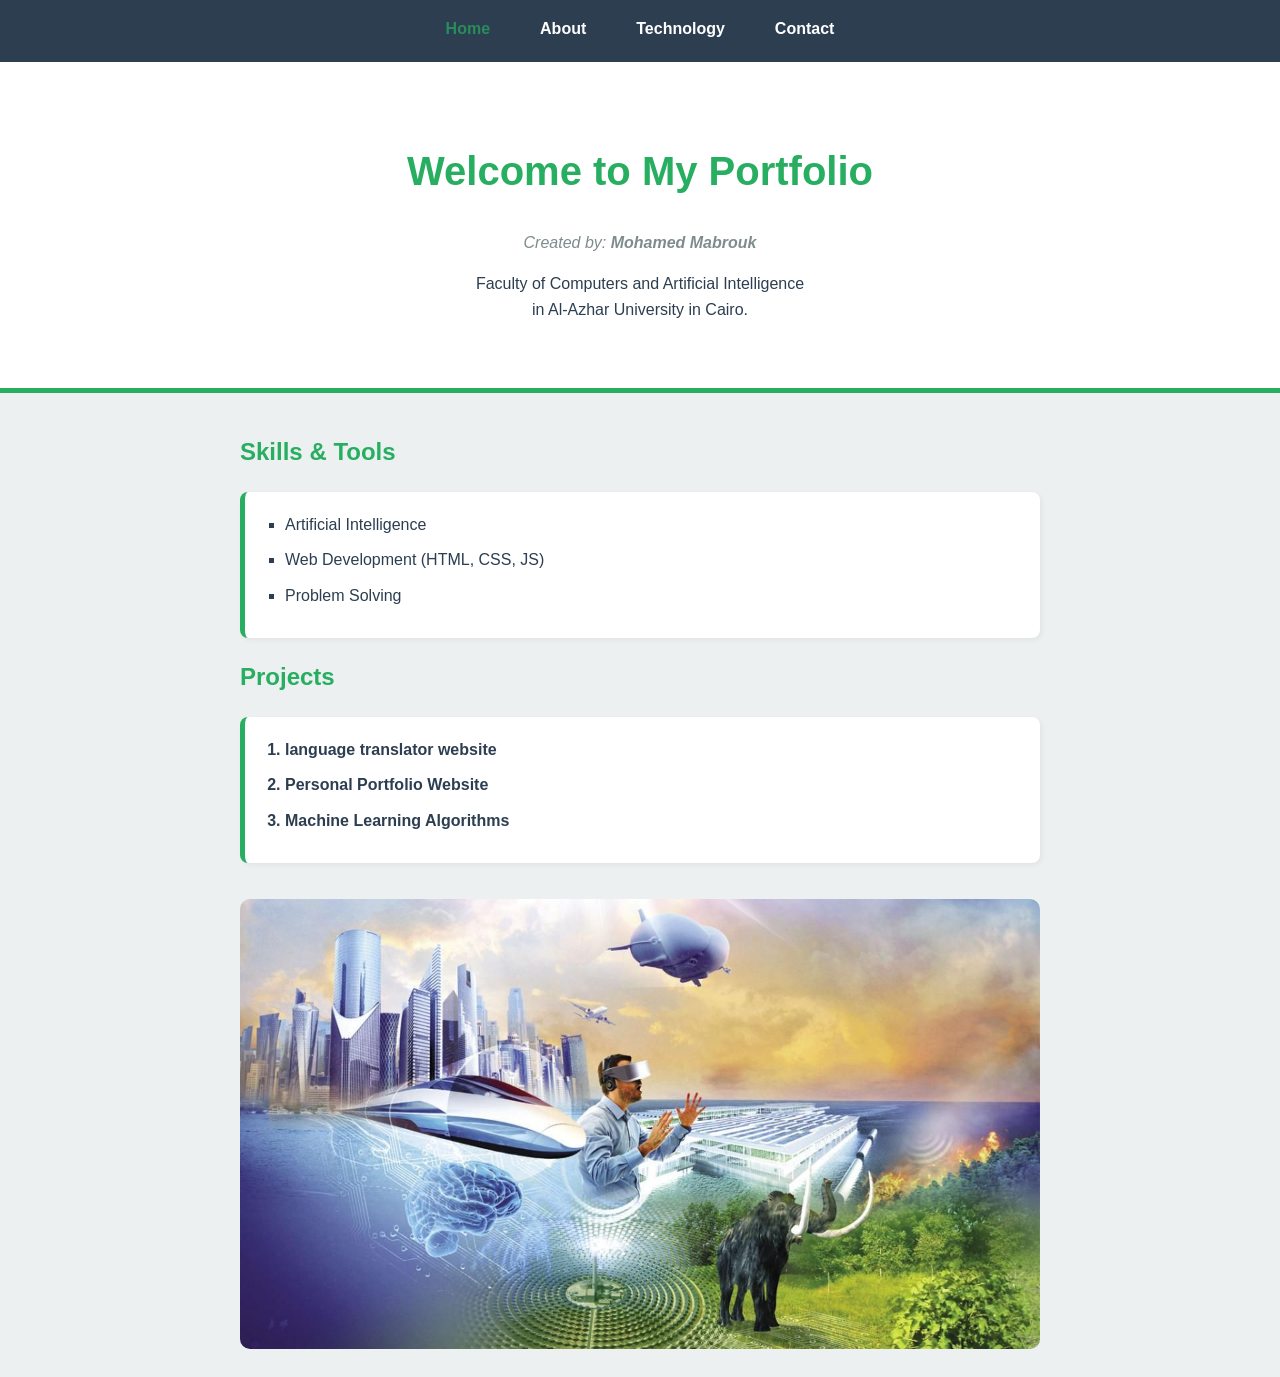
<file: index.html>
<!DOCTYPE html>
<html lang="en">
    <head>
        <meta charset="UTF-8">
        <meta name="viewport" content="width=device-width, initial-scale=1.0">
        <link rel="shortcut icon" href="./myphoto.jpg" type="image/x-icon">
        <title>Mohamed Mabrouk - Home</title>
        <link rel="stylesheet" href="style.css">
        <style>
            /* Internal CSS Requirement */
            .welcome-msg {
                font-style: italic;
                color: #7f8c8d;
            }
        </style>
    </head>

    <body>
        <nav class="navbar">
            <a href="index.html" class="active">Home</a>
            <a href="about.html">About</a>
            <a href="tech.html">Technology</a>
            <a href="contact.html">Contact</a>
        </nav>

        <header class="hero">
            <h1>Welcome to My Portfolio</h1>
            <p class="welcome-msg">Created by: <b>Mohamed Mabrouk</b></p>
            <p>Faculty of Computers and Artificial Intelligence <br> in Al-Azhar University in Cairo.</p>
        </header>

        <div class="container">
            <h2 style="color: var(--primary);">Skills & Tools</h2>
            <ul>
                <li>Artificial Intelligence</li>
                <li>Web Development (HTML, CSS, JS)</li>
                <li>Problem Solving</li>
            </ul>
            <h2 style="color: var(--primary);">Projects</h2>
            <ol>
                <li>language translator website</li>
                <li>Personal Portfolio Website</li>
                <li>Machine Learning Algorithms</li>
            </ol>
            <img src="./futureTechnologies.jpg" alt="Skills Image" style="width: 100%; border-radius: 10px; margin-top: 20px;">
        </div>
    </body>
</html>
</file>
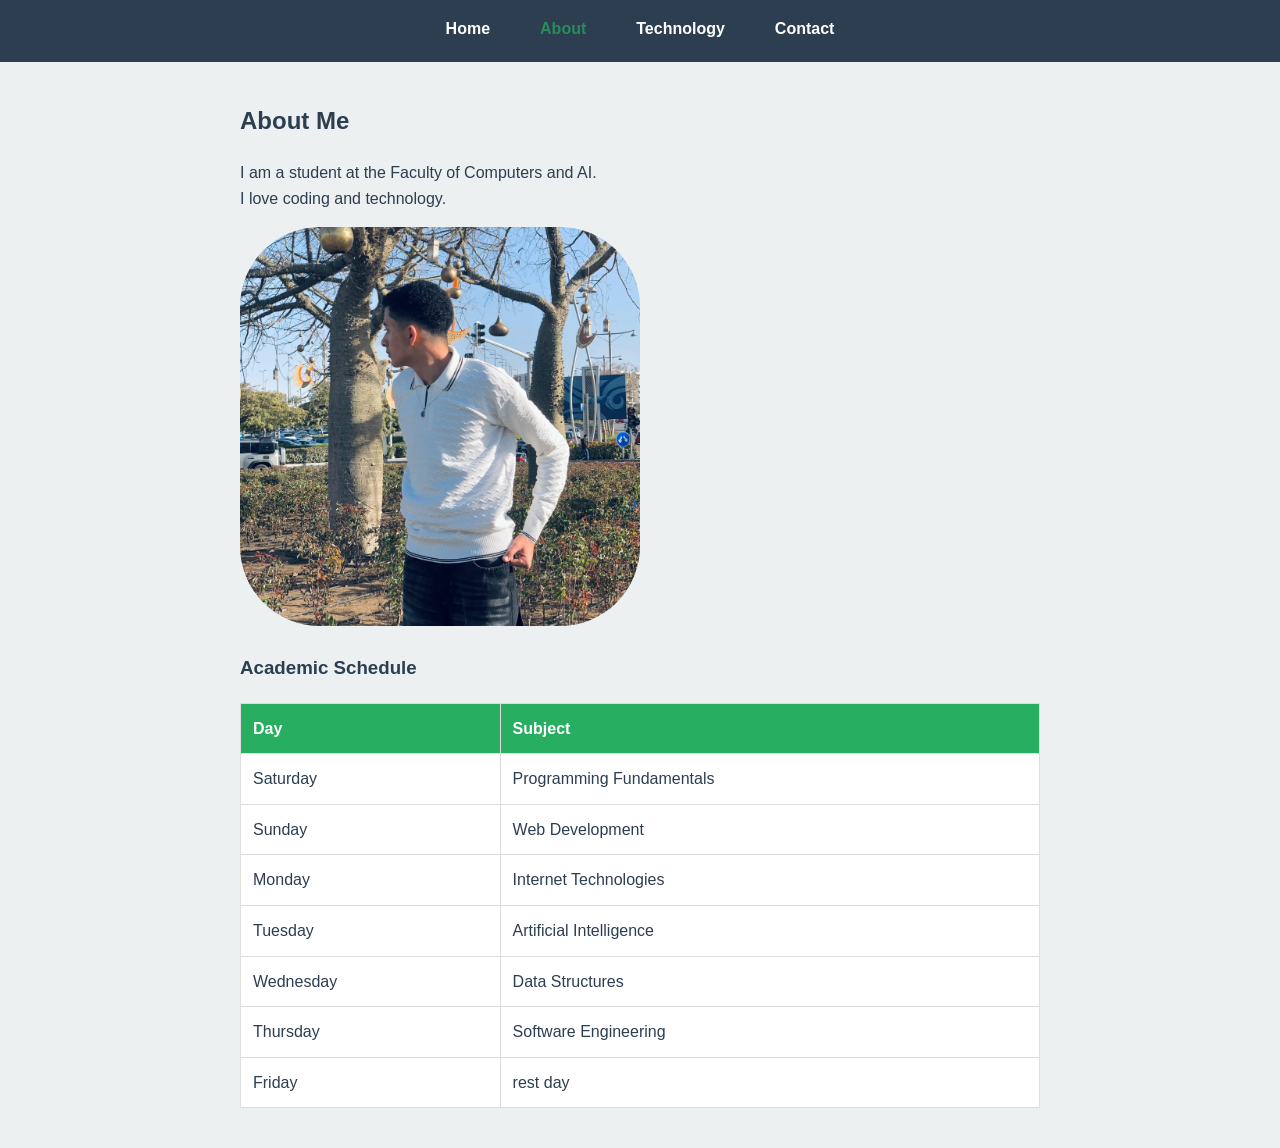
<file: about.html>
<!DOCTYPE html>
<html lang="en">
    <head>
        <meta charset="UTF-8">
        <meta name="viewport" content="width=device-width, initial-scale=1.0">
        <title>About Mohamed</title>
        <link rel="stylesheet" href="style.css">
        <link rel="shortcut icon" href="./myphoto.jpg" type="image/x-icon">
    </head>

    <body>
        <nav class="navbar">
            <a href="index.html">Home</a>
            <a href="about.html" class="active">About</a>
            <a href="tech.html">Technology</a>
            <a href="contact.html">Contact</a>
        </nav>

        <div class="container">
            <h2>About Me</h2>
            <p>I am a student at the Faculty of Computers and AI. <br> I love coding and technology.</p>

            <img src="./myphoto.jpg" alt="Student Photo" style="border-radius: 20%; margin-top: auto; width: 50%; height: 50%;">

            <h3>Academic Schedule</h3>
            <table>
                <tr>
                    <th>Day</th>
                    <th>Subject</th>
                </tr>
                <tr>
                    <td>Saturday</td>
                    <td>Programming Fundamentals</td>
                </tr>
                <tr>
                    <td>Sunday</td>
                    <td>Web Development</td>
                </tr>
                <tr>
                    <td>Monday</td>
                    <td>Internet Technologies</td>
                </tr>
                <tr>
                    <td>Tuesday</td>
                    <td>Artificial Intelligence</td>
                </tr>
                <tr>
                    <td>Wednesday</td>
                    <td>Data Structures</td>
                </tr>
                <tr>
                    <td>Thursday</td>
                    <td>Software Engineering</td>
                </tr>
                <tr>
                    <td>Friday</td>
                    <td>rest day</td>
                </tr>
            </table>
        </div>
    </body>
</html>
</file>
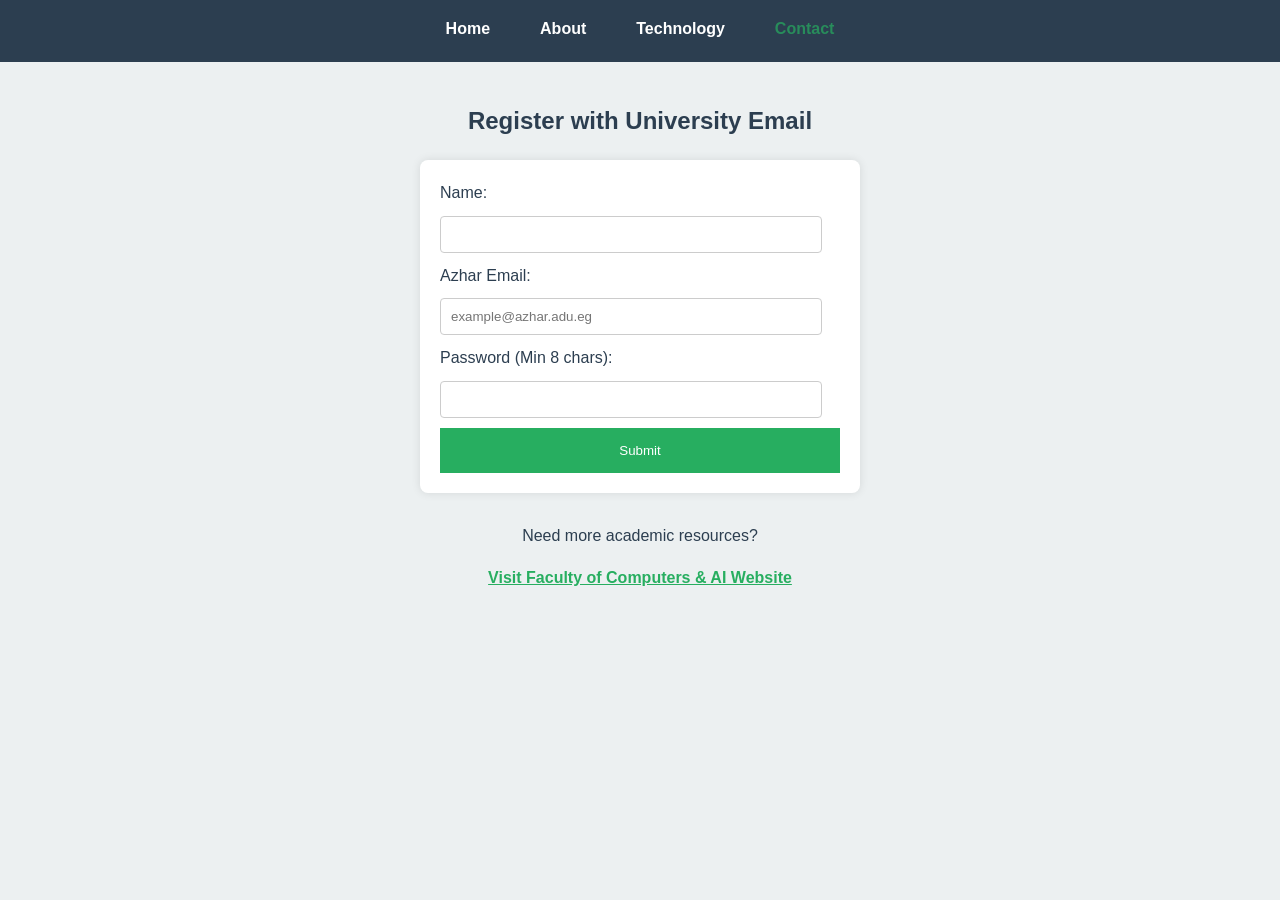
<file: contact.html>
<!DOCTYPE html>
<html lang="en">
    <head>
        <meta charset="UTF-8">
        <meta name="viewport" content="width=device-width, initial-scale=1.0">
        <title>Contact Us</title>
        <link rel="stylesheet" href="style.css">
        <link rel="shortcut icon" href="./myphoto.jpg" type="image/x-icon">
    </head>

    <body>
        <nav class="navbar">
            <a href="index.html">Home</a>
            <a href="about.html">About</a>
            <a href="tech.html">Technology</a>
            <a href="contact.html" class="active">Contact</a>
        </nav>

        <div class="container">
            <h2 style="text-align: center; justify-content: center; display: flex;">Register with University Email</h2>
            <form id="authForm">
                <label>Name:</label>
                <input type="text" required>

                <label>Azhar Email:</label>
                <input type="email" id="userEmail" placeholder="example@azhar.adu.eg" required>

                <label>Password (Min 8 chars):</label>
                <input type="password" id="userPass" required>

                <button type="submit">Submit</button>
            </form>
            <p id="feedback"></p>
            <div style="margin-top: 30px; text-align: center;">
                <p>Need more academic resources?</p>
                <a href="https://azu.edu.eg/" target="_blank" style="color: var(--primary); font-weight: bold;">
                    Visit Faculty of Computers & AI Website
                </a>
            </div>
        </div>

        <script src="script.js"></script>
    </body>

</html>
</file>
<file: style.css>
:root {
    --primary: #27ae60;
    --dark: #2c3e50;
    --light: #ecf0f1;
}

body {
    background-color: var(--light);
    color: var(--dark);
    font-family: 'Segoe UI', Tahoma, Arial, sans-serif;
    margin: 0;
    line-height: 1.6;
}

/* Navbar */
.navbar {
    background-color: var(--dark);
    height: 30px;
    padding: 1rem;
    display: flex;
    justify-content: center;
    text-align: center;
    gap: 20px;
}

.navbar a {
    color: white;
    text-decoration: none;
    font-weight: bold;
    margin: 0 15px;
    transition: 0.3s;
}

.navbar a.active {
    color: var(--primary);
    opacity: 0.7;
}

.navbar a:hover {
    color: var(--primary);
    opacity: 1;
    padding-bottom: 5px;
    border-bottom: 2px solid var(--primary);
    font-size: 1.1rem;
}

/* Hero Section */
.hero {
    text-align: center;
    padding: 50px 20px;
    background: white;
    border-bottom: 5px solid var(--primary);
}

.hero h1 {
    color: var(--primary);
    font-size: 2.5rem;
}
.hero b:hover {
    color: var(--primary);
}

/* Tables & Lists */
.container {
    padding: 20px;
    max-width: 800px;
    margin: auto;
}

table {
    width: 100%;
    border-collapse: collapse;
    margin: 20px 0;
    background: white;
}

th,
td {
    border: 1px solid #ddd;
    padding: 12px;
    text-align: left;
}

th {
    background-color: var(--primary);
    color: white;
}

/* Forms */
form {
    max-width: 400px;
    margin: 20px auto;
    background: white;
    padding: 20px;
    border-radius: 8px;
    box-shadow: 0 0 10px rgba(0, 0, 0, 0.1);
}

input {
    width: 90%;
    padding: 10px;
    margin: 10px 0;
    border: 1px solid #ccc;
    border-radius: 4px;
}

button {
    background: var(--primary);
    color: white;
    border: none;
    padding: 15px 20px;
    cursor: pointer;
    width: 100%;
}
button:hover {
    background: #1e8449;
}
/* تنسيق القوائم لتبدو احترافية */
ul,
ol {
    background: #fff;
    padding: 20px 40px;
    border-radius: 8px;
    box-shadow: 2px 2px 5px rgba(0, 0, 0, 0.05);
    border-left: 5px solid var(--primary);
}

ul li {
    margin-bottom: 10px;
    list-style-type: square;
    /* شكل مميز لـ ul */
}

ol li {
    margin-bottom: 10px;
    font-weight: bold;
}

.tech-box {
    background: white;
    padding: 20px;
    margin-bottom: 20px;
    border-left: 5px solid var(--primary);
    /* إطار جانبي جمالي */
    border-radius: 5px;
    box-shadow: 0 2px 10px rgba(0, 0, 0, 0.05);
}

.tech-box h3 {
    margin-top: 0;
    color: var(--dark);
}

img {
    max-width: 100%;
    height: auto;
    transition: transform 0.3s;
}

img:hover {
    transform: scale(1.02);
    /* تأثير عند مرور الماوس */
}
</file>
